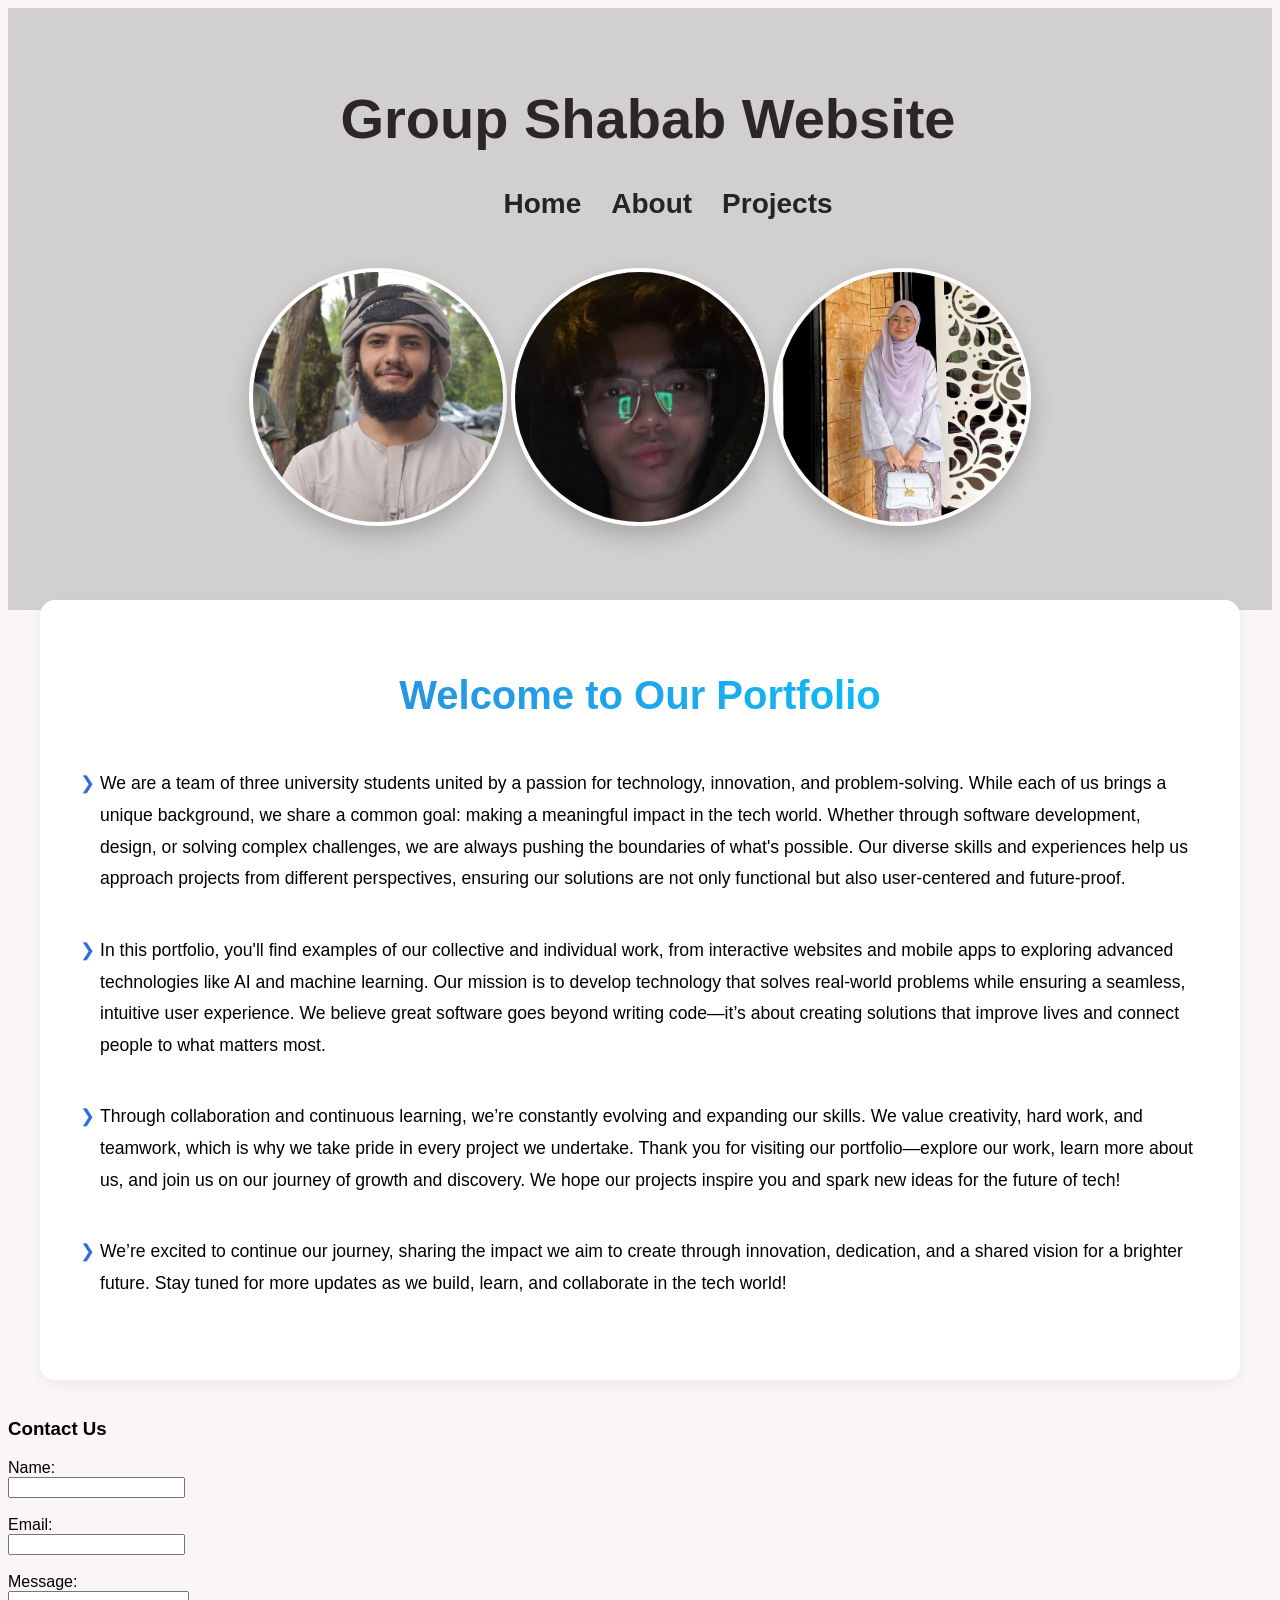
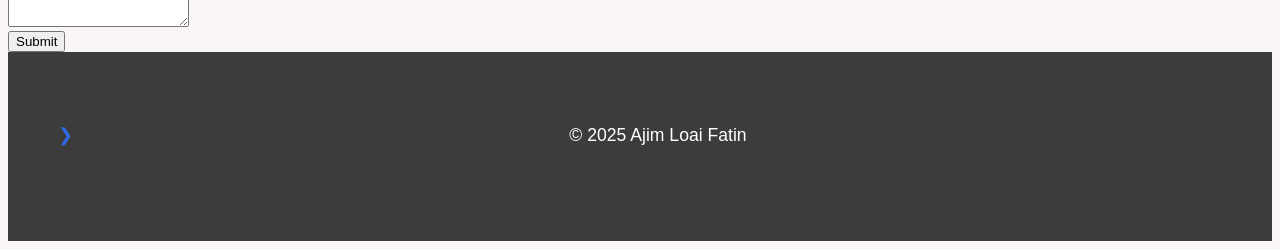
<file: index.html>
<!DOCTYPE html>
<html lang="en">
<head>
  <meta charset="UTF-8" />
  <meta name="viewport" content="width=device-width, initial-scale=1.0" />
  <meta name="description" content="Group Portfolio of Loai, Fatin, and Ajim" />
  <title>Home | Loai, Fatin & Ajim</title>
  <link rel="stylesheet" href="website-style.css" />
</head>
<body>
  <header>
    <div class="container">
      <h1>Group Shabab Website</h1>
      <nav>
     
      <button class="menu-toggle" aria-label="Toggle navigation">
        &#9776;
</button>


        <button class="menu-toggle" aria-label="Toggle Menu">☰</button>
        <ul class="nav-links">
          <li><a href="home.html">Home</a></li>
          <li><a href="aboutus.html">About</a></li>
          <li><a href="projects.html">Projects</a></li>
        </ul>
      </nav>
    </div>
    <div>
      <img src="loai3.jpg" alt="loai">
      <img src="Ajim.jpg" alt="Ajim">
      <img src="fatin.jpg" alt="Fatin">
    </div>
  </header>




  <main class="container">
    <section>
      <h2>Welcome to Our Portfolio</h2>
      <p>We are a team of three university students united by a passion for technology, innovation, and problem-solving. While each of us brings a unique background, we share a common goal: making a meaningful impact in the tech world. Whether through software development, design, or solving complex challenges, we are always pushing the boundaries of what's possible. Our diverse skills and experiences help us approach projects from different perspectives, ensuring our solutions are not only functional but also user-centered and future-proof.</p>
     
      <p>In this portfolio, you'll find examples of our collective and individual work, from interactive websites and mobile apps to exploring advanced technologies like AI and machine learning. Our mission is to develop technology that solves real-world problems while ensuring a seamless, intuitive user experience. We believe great software goes beyond writing code—it’s about creating solutions that improve lives and connect people to what matters most.</p>
 
      <p>Through collaboration and continuous learning, we’re constantly evolving and expanding our skills. We value creativity, hard work, and teamwork, which is why we take pride in every project we undertake. Thank you for visiting our portfolio—explore our work, learn more about us, and join us on our journey of growth and discovery. We hope our projects inspire you and spark new ideas for the future of tech!</p>
     
      <p>We’re excited to continue our journey, sharing the impact we aim to create through innovation, dedication, and a shared vision for a brighter future. Stay tuned for more updates as we build, learn, and collaborate in the tech world!</p>
    </section>
  </main>


<script src="JavaScript.js"></script>
  <h3 class="Contacts">Contact Us</h3>
  <form id="contactForm" onsubmit="return validateForm(event)">
    <label for="name">Name:</label><br />
    <input type="text" id="name" name="name"><br /><br />
   
    <label for="email">Email:</label><br />
    <input type="email" id="email" name="email"><br /><br />
   
    <label for="message">Message:</label><br />
    <textarea id="message" name="message"></textarea><br />
   
    <button type="submit">Submit</button>
  </form>
 
 




    <dic>


 
  <footer>
    <div class="container">
      <p>&copy; 2025 Ajim Loai Fatin</p>
    </div>
  </footer>
</body>
</html>
</file>
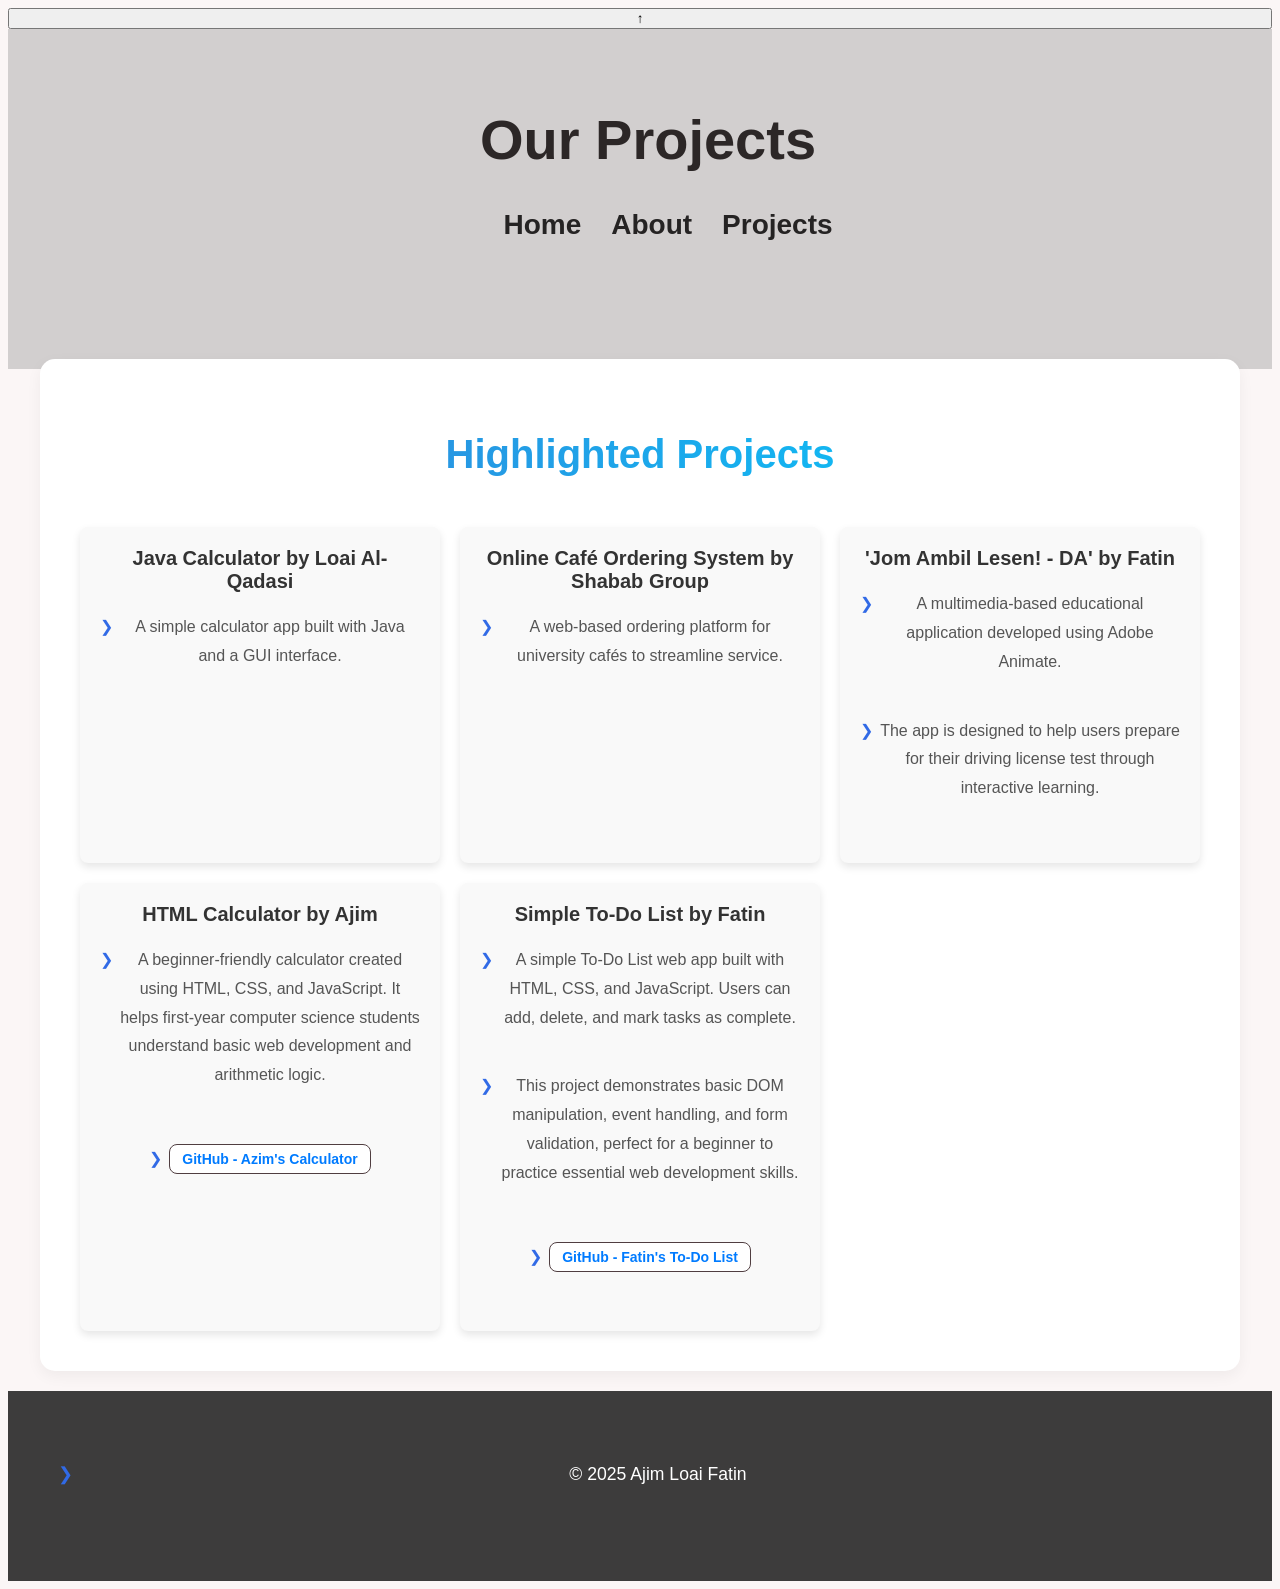
<file: projects.html>
<!DOCTYPE html>
<html lang="en">
<head>
  <meta charset="UTF-8" />
  <meta name="viewport" content="width=device-width, initial-scale=1.0" />
  <meta name="description" content="Projects by Loai, Fatin and Ajim" />
  <title>Projects | Loai, Fatin & Ajim</title>
  <link rel="stylesheet" href="website-style.css" />
</head>
<body>
  <button id="scrollToTopBtn" title="Go to top">↑</button>

  <header>
    <div class="container">
      <h1>Our Projects</h1>
      <nav>
        <button class="menu-toggle" aria-label="Toggle Menu">☰</button>
        <ul class="nav-links">
          <li><a href="index.html">Home</a></li>
          <li><a href="aboutus.html">About</a></li>
          <li><a href="projects.html">Projects</a></li>
        </ul>
      </nav>
    </div>
  </header>

  <main class="container">
    <section>
      <h2>Highlighted Projects</h2>
      <div class="project-grid">
        <div class="project">
          <h3>Java Calculator by Loai Al-Qadasi</h3>
          <p>A simple calculator app built with Java and a GUI interface.</p>
        </div>

        <div class="project">
          <h3>Online Café Ordering System by Shabab Group</h3>
          <p>A web-based ordering platform for university cafés to streamline service.</p>
        </div>

        <div class="project">
          <h3>'Jom Ambil Lesen! - DA' by Fatin</h3>
          <p>A multimedia-based educational application developed using Adobe Animate.</p>
          <p>The app is designed to help users prepare for their driving license test through interactive learning.</p>
        </div>

        <div class="project">
          <h3>HTML Calculator by Ajim</h3>
          <p>A beginner-friendly calculator created using HTML, CSS, and JavaScript. It helps first-year computer science students understand basic web development and arithmetic logic.</p>
          <p class="social-links">      
            <a href="https://github.com/ajim03/Nik-Muhammad-Azim-" target="_blank">GitHub - Azim's Calculator</a>
          </p>
        </div>

        <div class="project">
          <h3>Simple To-Do List by Fatin</h3>
          <p>A simple To-Do List web app built with HTML, CSS, and JavaScript. Users can add, delete, and mark tasks as complete.</p>
          <p>This project demonstrates basic DOM manipulation, event handling, and form validation, perfect for a beginner to practice essential web development skills.</p>
          <p class="social-links">      
            <a href="https://github.com/fatinrusdyna/Simple-To-Do-List" target="_blank">GitHub - Fatin's To-Do List</a>
          </p>
        </div>

      </div> 
    </section>
  </main>

  <footer>
    <div class="container">
      <p>&copy; 2025 Ajim Loai Fatin</p>
    </div>
  </footer>

</body>
</html>
</file>
<file: website-style.css>
body {
    font-family: 'Segoe UI', sans-serif;
    background: rgb(251, 246, 246);
    color: black;
    display: flex;
    flex-direction: column;
    height: 100%;
  }
 
  .container {
    height: 100%;
    width: 100%;
    max-width: 1200px;
    padding: 20px;
    margin: auto;
    font-size: 28px;
   
  }
 
 
   .Para1 {
    font-size: 1.2rem;
    border-radius: 20px;
    padding-right: 50px;
    padding-left: 50px;
    line-height: 1.6;
    color: black;
    width: 100%;
    box-sizing: border-box;
    background-color: rgb(245, 241, 241);
  }
 
 
  .Para-loai, .Para-ajim, .Para-fatin{
    border: black;
    flex-wrap: wrap;
    width: 90%;
    border-radius: 20px;
    margin-bottom: 30px;
    margin-right: 100px;
    padding: 20px;
    font-size: 1.3rem;
    font-family:'Times New Roman', Times, serif;
    background-color: white;
    transition: transform 0.7s , box-shadow 0.5s ;
     
   }
    .Para-loai:hover{
    background-color: rgb(53, 57, 78);
    color:white;
    transform: scale(1.05);
    box-shadow: 15px 20px 40px rgb(52, 137, 221);
 
    }
 
    .Para-fatin:hover{
    background-color: rgb(118, 63, 132);
    color:white;
    transform: scale(1.05);
    box-shadow: 15px 20px 40px rgb(229, 59, 192);
 
    }
 
    .Para-ajim:hover{
    background-color: rgb(51, 111, 123);
    color:white;
    transform: scale(1.05);
    box-shadow: 15px 20px 40px rgb(42, 196, 173);
    }
 
    .Para3{
    font-size: 1.2rem;
    border-radius: 20px;
    padding-right: 50px;
    padding-left: 50px;
    line-height: 1.6;
    color: black;
    width: 100%;
    box-sizing: border-box;
    background-color: rgb(245, 241, 241);
    }
 
 
   .lastPara{
    font-size: 1.2rem;
    border-radius: 20px;
    padding-bottom: 20px;
    padding-right: 50px;
    padding-left: 50px;
    line-height: 1.6;
    color: black;
    width: 100%;
    box-sizing: border-box;
    background-color: rgb(245, 241, 241);
   }
 
 
  header {
    background: white;
    padding: 20px;
    text-align: center;
  }
 
  .nav-links {
    display: flex;
    gap:30px;
    list-style: none;
    justify-content: center;
    margin-top: 20px;
  }
 
  .nav-links a {
    text-decoration: none;
    color: rgb(37, 35, 35);
    font-weight: bold;
  }
 
  .menu-toggle {
    display: none;
    background: none;
    border: none;
    font-size: 20px;
  }
 
 
  footer {
    background: white;
    padding: 20px;
    text-align: center;
    margin-top: auto;
  }
 
 
  .project-grid {
    display: grid;
    grid-template-columns: repeat(auto-fit, minmax(250px, 1fr));
    gap: 10px;
    margin-top: 30px;
  }
 
  .project {
    background: rgb(232, 226, 226);
    padding: 20px;
    border-radius: 8px;
    text-align: center;
  }
 
 
  header {
    position: relative;
    background: rgb(210, 207, 207);
    color: rgb(44, 39, 39);
    padding-bottom: 80px;
  }
 
  .loai{
    font-style: oblique;
    display: flex;
    line-height: auto;
    font-size: 50px solid;
  }
 
  header img {
    position: center;
    bottom: 0;
    width: 250px;
    height: 250px;
    border-radius: 50%;
    border: 4px solid white;
    box-shadow: 0 10px 25px rgba(0,0,0,0.2);
    object-fit: cover;
    transition:  0.3s ;
  }
 
  header img:hover{
    width: 300px;
    height: 300px;
    border-radius: 30%;
  }
 
 
  section {
    background: white;
    border-radius: 15px;
    padding: 2.5rem;
    box-shadow: 0 5px 15px rgba(0,0,0,0.05);
    transform: translateY(-30px);
    margin-bottom: -30px;
  }
 
  h2 {
    font-size: 2.5rem;
    background: linear-gradient(to right, #3a7bd5, #00d2ff);
    -webkit-background-clip: text;
    background-clip: text;
    color: transparent;
    margin-bottom: 50px;
    text-align: center;
  }
 
  p {
    position: relative;
    padding-left: 20px;
    margin-bottom: 40px;
    line-height: 1.8;
    font-size: 1.1rem;
  }
 
  p::before {
    content: "❯";
    position: absolute;
    left: 0;
    color: rgb(49, 106, 230);
  }
 
 
  footer {
    background: rgb(61, 60, 60);
    color: white;
    padding: 30px;
    text-align: center;
    position: relative;
  }
 
 
 
  footer p {
    padding-left: 0;
  }
 
 .social-links {
    margin-top: 15px;
    display: inline-block;
    flex-wrap: wrap;
    gap: 10px;
   
  }
 
   .social-links a {
    font-size: 14px;
    color: rgb(78, 51, 56);
    text-decoration: none;
    background: white;
    padding: 6px 12px;
    border-radius: 8px;
    transition: all 0.3s ease;
    align-items: center;
    gap: 6px;
    border: 1px solid rgb(80, 62, 65);
  }
 
  .social-links a:hover {
    background: rgb(53, 57, 78);
    color:rgb(233, 241, 241);
  }


  .link-text{
    font-size: 1.2rem;
  }
 
/* General styles for project grid */
.project-grid {
  display: grid;
  grid-template-columns: repeat(auto-fill, minmax(280px, 1fr));
  gap: 20px;
  margin-top: 30px;
}

/* Style for each project block */
.project {
  background-color: #f9f9f9;
  padding: 20px;
  border-radius: 8px;
  box-shadow: 0 4px 8px rgba(0, 0, 0, 0.1);
  transition: transform 0.3s ease;
}

.project h3 {
  margin-top: 0;
  font-size: 1.25rem;
  color: #333;
}

.project p {
  font-size: 1rem;
  color: #555;
}

.project:hover {
  transform: translateY(-5px);
}

/* Social links styling */
.social-links a {
  color: #007BFF;
  text-decoration: none;
  font-weight: bold;
}

.social-links a:hover {
  text-decoration: underline;
}

/* Mobile-friendly adjustments */
@media (max-width: 768px) {
  .project-grid {
    grid-template-columns: 1fr 1fr;
    gap: 15px;
  }
}

@media (max-width: 480px) {
  .project-grid {
    grid-template-columns: 1fr;
  }
}


 
 




/* Mobile-friendly interface */




@media (max-width: 767px) {
  .container {
    width: 90%;
    font-size: 1rem;
  }


 
 


  .Para1, .Para-loai, .Para-ajim, .Para-fatin {
    margin-right: 0;
    width: 90%;
    padding: 1rem;
    font-size: 0.7rem;
  }


  .Para1, .Para3, .lastPara{
    width: 100%;
    padding: 1rem;
    font-size: 0.9rem;
  }


  header img {
    width: 150px;
    height: 150px;
  }


 
  .project-grid {
    grid-template-columns: 1fr;
  }


 
  .project {
    width: 90%;
    padding: 1rem;
  }


 


  footer {
    padding: 20px;
  }


 
}
</file>
